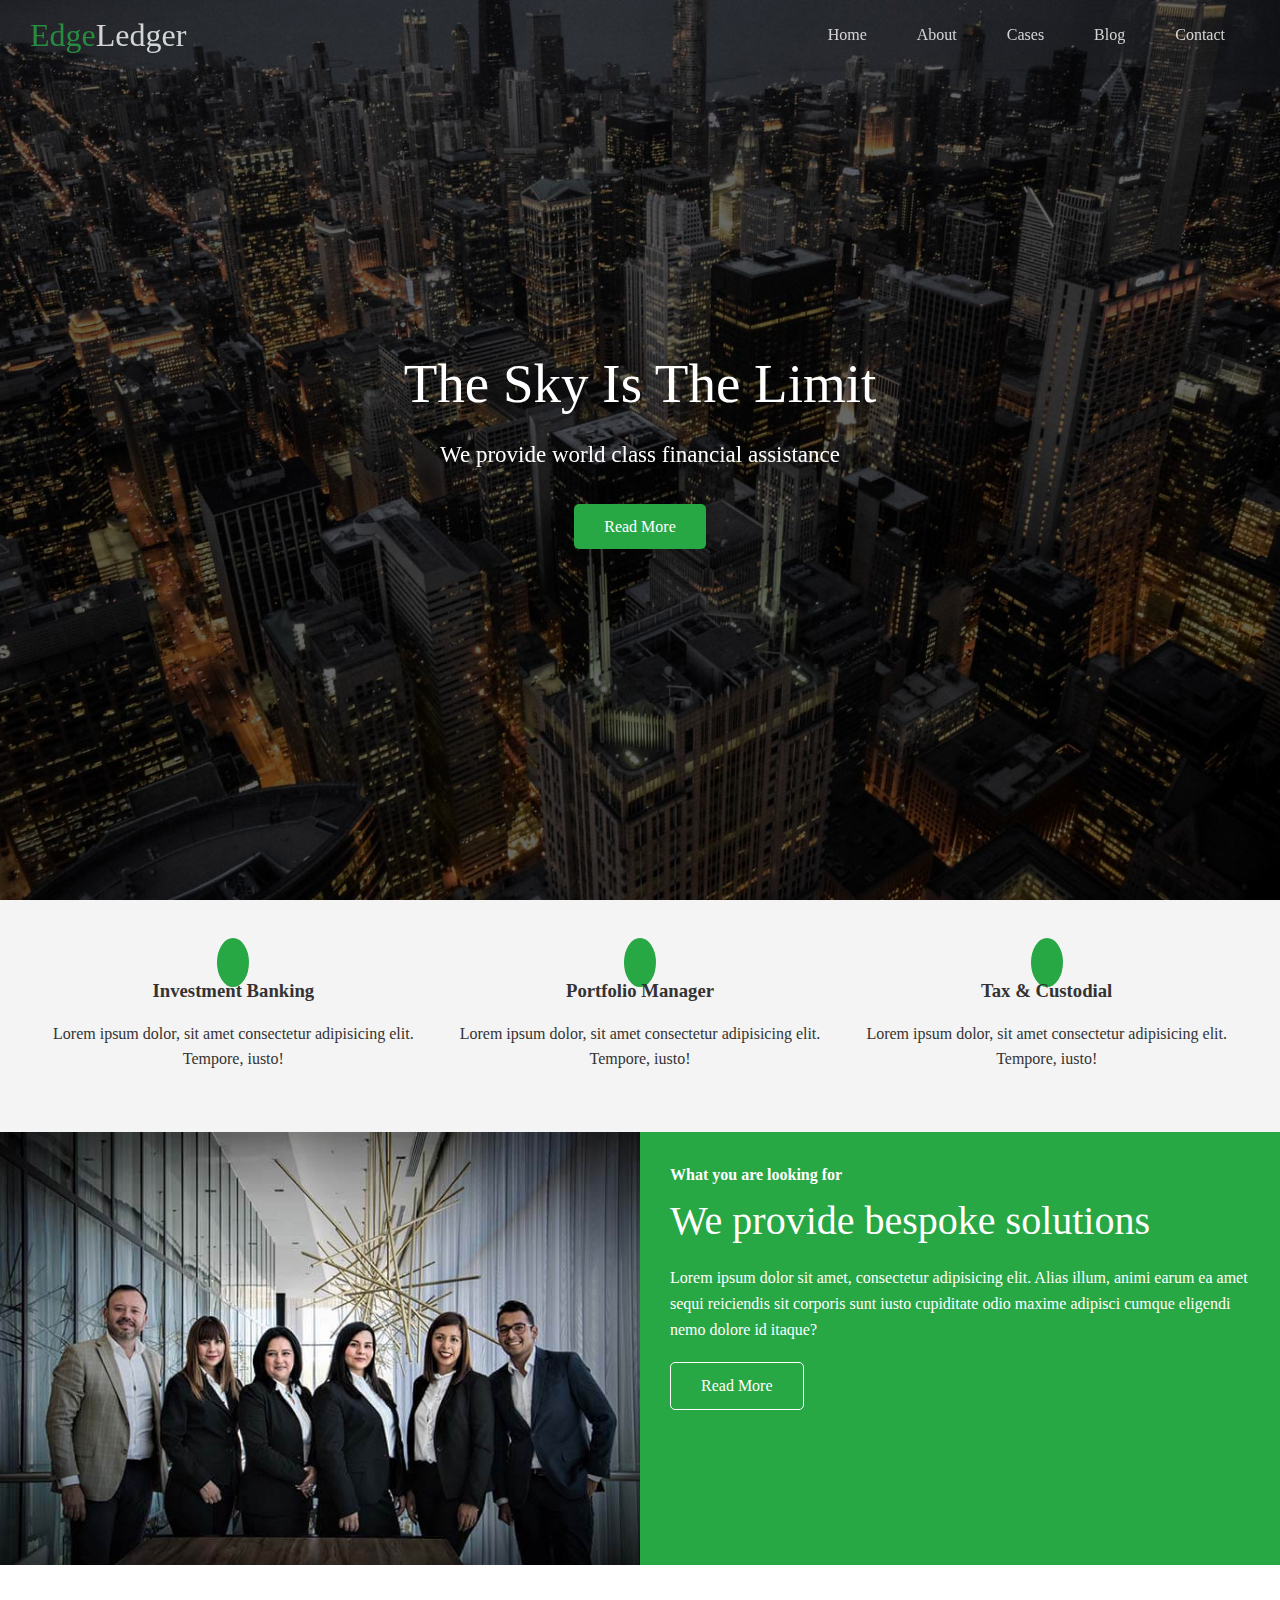
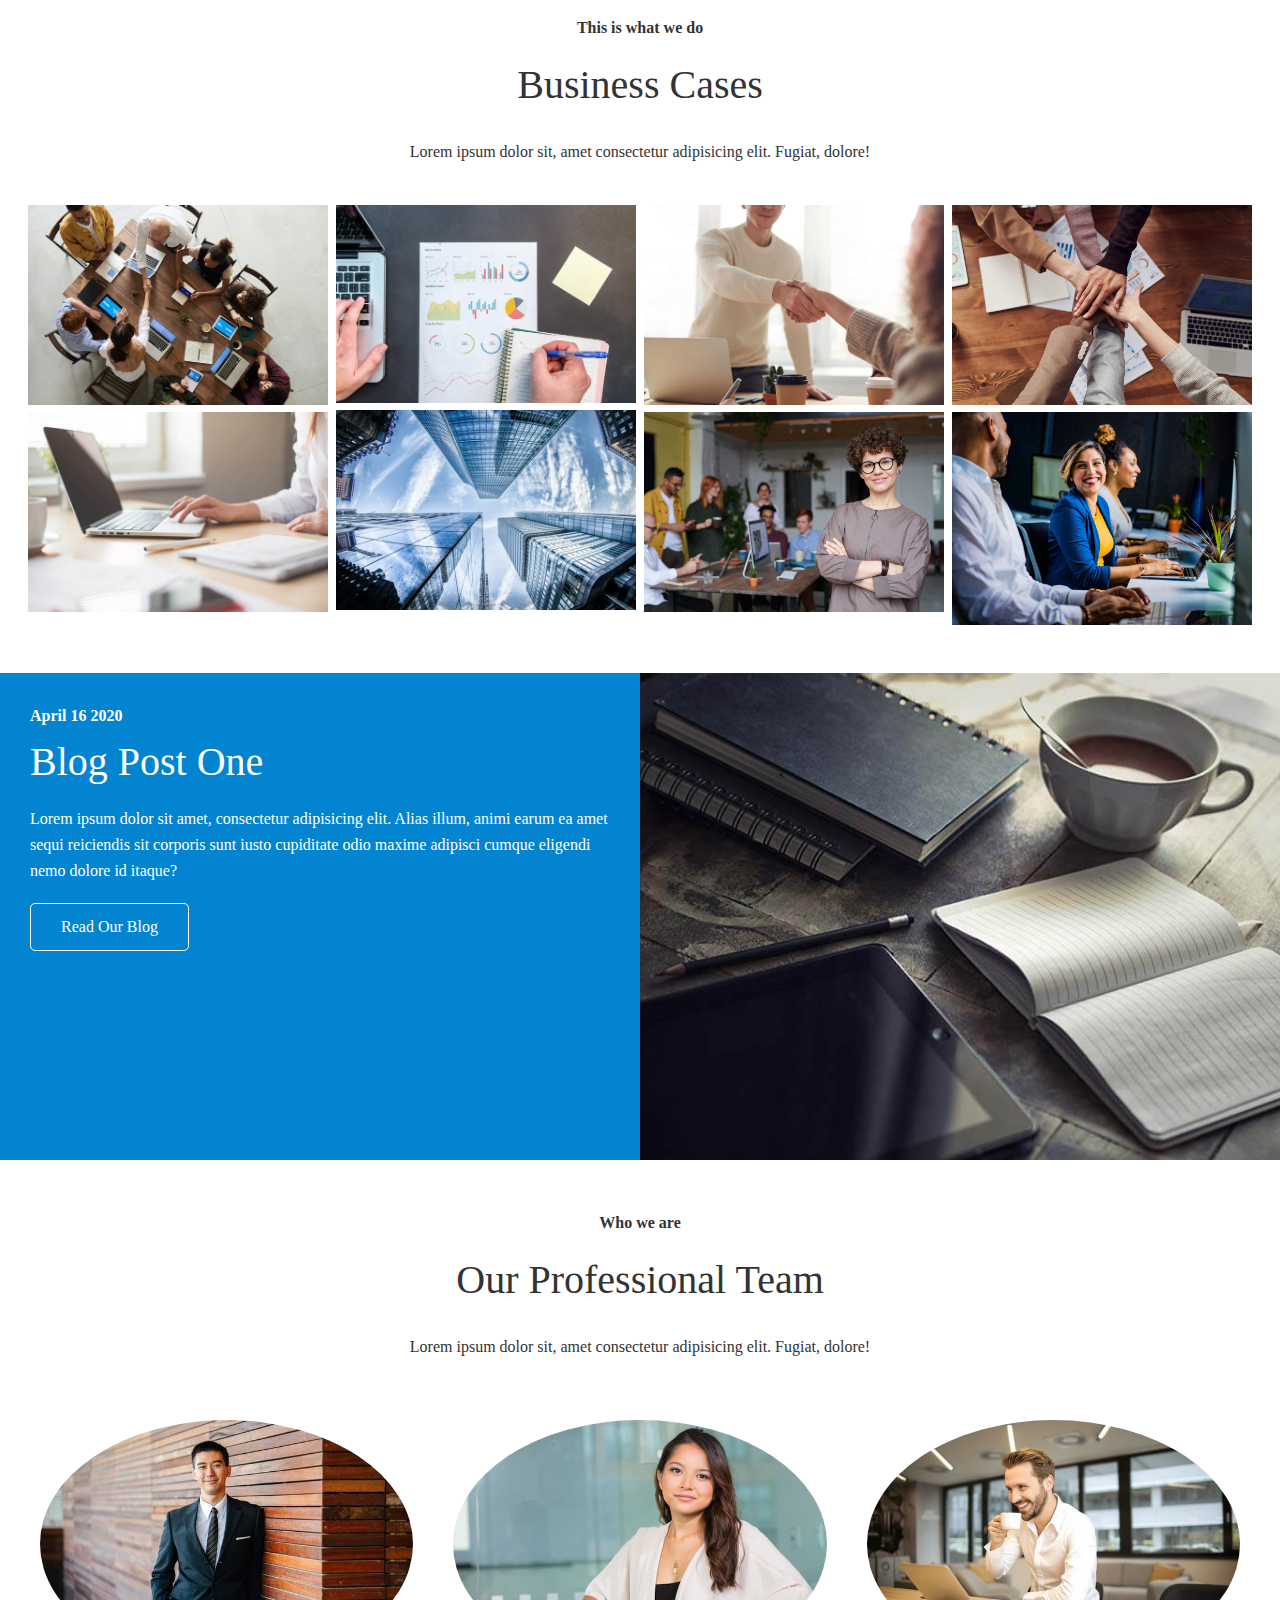
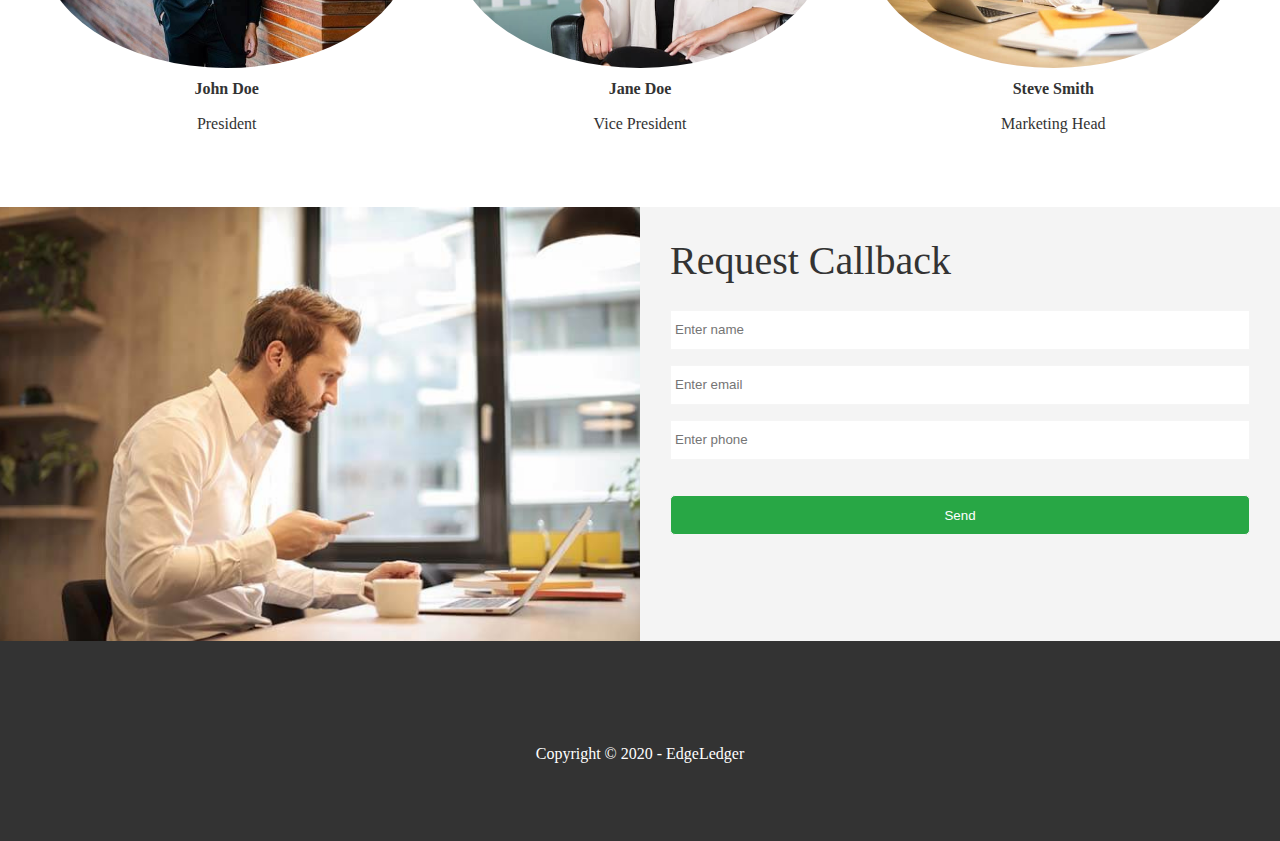
<file: index.html>
<!DOCTYPE html>
<html lang="en">
  <head>
    <meta charset="UTF-8" />
    <meta name="viewport" content="width=device-width, initial-scale=1.0" />
    <link rel="shortcut icon" type="image/x-icon" href="/favicon.ico" />
    <link
      rel="stylesheet"
      href="https://cdnjs.cloudflare.com/ajax/libs/font-awesome/5.13.0/css/all.min.css"
      integrity="sha256-h20CPZ0QyXlBuAw7A+KluUYx/3pK+c7lYEpqLTlxjYQ="
      crossorigin="anonymous"
    />
    <link rel="stylesheet" href="css/lightbox.min.css" />
    <link rel="stylesheet" href="css/utilities.css" />
    <link rel="stylesheet" href="css/style.css" />
    <title>Welcome To EdgeLedger</title>
  </head>
  <body id="home">
    <header class="hero">
      <div id="navbar" class="navbar top">
        <h1 class="logo">
          <span class="text-primary"><i class="fas fa-book-open"></i> Edge</span
          >Ledger
        </h1>
        <nav>
          <ul>
            <li><a href="#home">Home</a></li>
            <li><a href="#about">About</a></li>
            <li><a href="#cases">Cases</a></li>
            <li><a href="#blog">Blog</a></li>
            <li><a href="#contact">Contact</a></li>
          </ul>
        </nav>
      </div>

      <div class="content">
        <h1>The Sky Is The Limit</h1>
        <p>We provide world class financial assistance</p>
        <a href="#about" class="btn"
          ><i class="fas fa-chevron-right"></i> Read More</a
        >
      </div>
    </header>

    <main>
      <!-- About: Icons -->
      <section id="about" class="icons bg-light">
        <div class="flex-items">
          <div>
            <i class="fas fa-university fa-2x"></i>
            <div>
              <h3>Investment Banking</h3>
              <p>
                Lorem ipsum dolor, sit amet consectetur adipisicing elit.
                Tempore, iusto!
              </p>
            </div>
          </div>
          <div>
            <i class="fas fa-book-reader fa-2x"></i>
            <div>
              <h3>Portfolio Manager</h3>
              <p>
                Lorem ipsum dolor, sit amet consectetur adipisicing elit.
                Tempore, iusto!
              </p>
            </div>
          </div>
          <div>
            <i class="fas fa-pencil-alt fa-2x"></i>
            <div>
              <h3>Tax & Custodial</h3>
              <p>
                Lorem ipsum dolor, sit amet consectetur adipisicing elit.
                Tempore, iusto!
              </p>
            </div>
          </div>
        </div>
      </section>

      <!-- About:Solutions -->
      <section class="solutions flex-columns">
        <div class="row">
          <div class="column">
            <div class="column-1">
              <img src="images/home/people.jpg" alt="" />
            </div>
          </div>
          <div class="column">
            <div class="column-2 bg-primary">
              <h4>What you are looking for</h4>
              <h2>We provide bespoke solutions</h2>
              <p>
                Lorem ipsum dolor sit amet, consectetur adipisicing elit. Alias
                illum, animi earum ea amet sequi reiciendis sit corporis sunt
                iusto cupiditate odio maxime adipisci cumque eligendi nemo
                dolore id itaque?
              </p>
              <a href="#" class="btn btn-outline">
                <i class="fas fa-chevron"></i>
                Read More
              </a>
            </div>
          </div>
        </div>
      </section>

      <!-- Cases -->
      <section id="cases" class="cases flex-grid section-padding">
        <header class="section-header">
          <h4>This is what we do</h4>
          <h2>Business Cases</h2>
          <p>
            Lorem ipsum dolor sit, amet consectetur adipisicing elit. Fugiat,
            dolore!
          </p>
        </header>
        <div class="row">
          <div class="column">
            <a
              href="images/cases/cases1.jpg"
              data-lightbox="cases"
              data-title="Lorem ipsum dolor sit, amet consectetur adipisicing elit. Fugiat,
              dolore!"
            >
              <img src="images/cases/cases1.jpg" alt="" />
            </a>
            <a
              href="images/cases/cases2.jpg"
              data-lightbox="cases"
              data-title="Lorem ipsum dolor sit, amet consectetur adipisicing elit. Fugiat,
              dolore!"
            >
              <img src="images/cases/cases2.jpg" alt="" />
            </a>
          </div>
          <div class="column">
            <a
              href="images/cases/cases3.jpg"
              data-lightbox="cases"
              data-title="Lorem ipsum dolor sit, amet consectetur adipisicing elit. Fugiat,
            dolore!"
            >
              <img src="images/cases/cases3.jpg" alt="" />
            </a>
            <a
              href="images/cases/cases4.jpg"
              data-lightbox="cases"
              data-title="Lorem ipsum dolor sit, amet consectetur adipisicing elit. Fugiat,
              dolore!"
            >
              <img src="images/cases/cases4.jpg" alt="" />
            </a>
          </div>
          <div class="column">
            <a
              href="images/cases/cases5.jpg"
              data-lightbox="cases"
              data-title="Lorem ipsum dolor sit, amet consectetur adipisicing elit. Fugiat,
            dolore!"
            >
              <img src="images/cases/cases5.jpg" alt="" />
            </a>
            <a
              href="images/cases/cases6.jpg"
              data-lightbox="cases"
              data-title="Lorem ipsum dolor sit, amet consectetur adipisicing elit. Fugiat,
              dolore!"
            >
              <img src="images/cases/cases6.jpg" alt="" />
            </a>
          </div>
          <div class="column">
            <a
              href="images/cases/cases7.jpg"
              data-lightbox="cases"
              data-title="Lorem ipsum dolor sit, amet consectetur adipisicing elit. Fugiat,
            dolore!"
            >
              <img src="images/cases/cases7.jpg" alt="" />
            </a>
            <a
              href="images/cases/cases8.jpg"
              data-lightbox="cases"
              data-title="Lorem ipsum dolor sit, amet consectetur adipisicing elit. Fugiat,
              dolore!"
            >
              <img src="images/cases/cases8.jpg" alt="" />
            </a>
          </div>
        </div>
      </section>

      <!-- Blog -->
      <section id="blog" class="blog flex-columns flex-reverse">
        <div class="row">
          <div class="column">
            <div class="column-1">
              <img src="images/home/blog.jpg" alt="" />
            </div>
          </div>
          <div class="column">
            <div class="column-2 bg-secondary">
              <h4>April 16 2020</h4>
              <h2>Blog Post One</h2>
              <p>
                Lorem ipsum dolor sit amet, consectetur adipisicing elit. Alias
                illum, animi earum ea amet sequi reiciendis sit corporis sunt
                iusto cupiditate odio maxime adipisci cumque eligendi nemo
                dolore id itaque?
              </p>
              <a href="blog.html" class="btn btn-outline">
                <i class="fas fa-chevron"></i>
                Read Our Blog
              </a>
            </div>
          </div>
        </div>
      </section>

      <!-- Team -->
      <section id="team" class="team section-padding">
        <header class="section-header">
          <h4>Who we are</h4>
          <h2>Our Professional Team</h2>
          <p>
            Lorem ipsum dolor sit, amet consectetur adipisicing elit. Fugiat,
            dolore!
          </p>
        </header>
        <div class="flex-items">
          <div>
            <img src="images/team/person1.jpg" alt="" />
            <h4>John Doe</h4>
            <p>President</p>
          </div>
          <div>
            <img src="images/team/person2.jpg" alt="" />
            <h4>Jane Doe</h4>
            <p>Vice President</p>
          </div>
          <div>
            <img src="images/team/person3.jpg" alt="" />
            <h4>Steve Smith</h4>
            <p>Marketing Head</p>
          </div>
        </div>
      </section>

      <!-- Contact -->
      <section id="contact" class="contact flex-columns">
        <div class="row">
          <div class="column">
            <div class="column-1">
              <img src="images/home/contact.jpg" alt="" />
            </div>
          </div>
          <div class="column">
            <div class="column-2 bg-light">
              <h2>Request Callback</h2>
              <form action="" class="callback-form">
                <div class="form-control">
                  <label for="name"></label>
                  <input
                    type="text"
                    name="name"
                    id="name"
                    placeholder="Enter name"
                  />
                </div>
                <div class="form-control">
                  <label for="email"></label>
                  <input
                    type="email"
                    name="email"
                    id="email"
                    placeholder="Enter email"
                  />
                </div>
                <div class="form-control">
                  <label for="phone"></label>
                  <input
                    type="text"
                    name="phone"
                    id="phone"
                    placeholder="Enter phone"
                  />
                </div>
                <input type="submit" value="Send" id="submit" class="btn" />
              </form>
            </div>
          </div>
        </div>
      </section>
    </main>

    <footer class="footer bg-dark">
      <div class="social">
        <a href="#"><i class="fab fa-facebook fa-2x"></i></a>
        <a href="#"><i class="fab fa-twitter fa-2x"></i></a>
        <a href="#"><i class="fab fa-youtube fa-2x"></i></a>
        <a href="#"><i class="fab fa-linkedin fa-2x"></i></a>
      </div>
      <p>Copyright &copy; 2020 - EdgeLedger</p>
    </footer>

    <script
      src="https://code.jquery.com/jquery-3.5.0.min.js"
      integrity="sha256-xNzN2a4ltkB44Mc/Jz3pT4iU1cmeR0FkXs4pru/JxaQ="
      crossorigin="anonymous"
    ></script>
    <script src="js/lightbox.min.js"></script>
    <script>
      const navbar = document.getElementById('navbar');
      let scrolled = false;

      window.onscroll = function () {
        if (window.pageYOffset > 100) {
          navbar.classList.remove('top');
          if (!scrolled) {
            navbar.style.transform = 'translateY(-70px)';
          }
          setTimeout(function () {
            navbar.style.transform = 'translateY(0)';
            scrolled = true;
          }, 200);
        } else {
          navbar.classList.add('top');
          scrolled = false;
        }
      };

      // Smooth Scrolling
      $('#navbar a, .btn').on('click', function (e) {
        if (this.hash !== '') {
          e.preventDefault();

          const hash = this.hash;

          $('html, body').animate(
            {
              scrollTop: $(hash).offset().top - 100,
            },
            800
          );
        }
      });
    </script>
  </body>
</html>
</file>
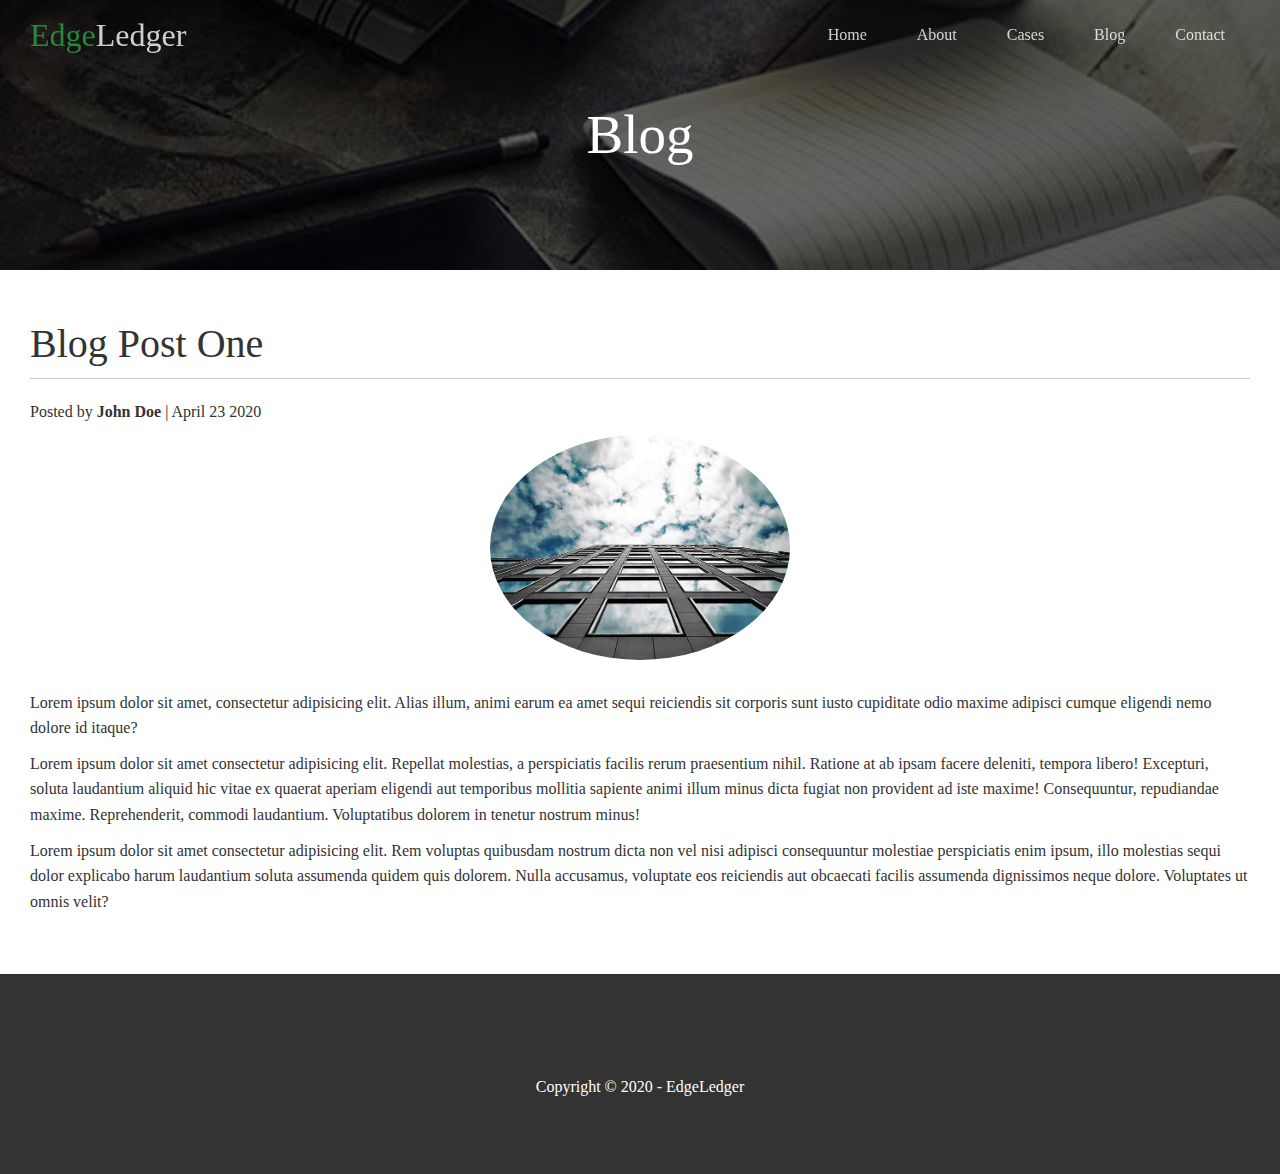
<file: post.html>
<!DOCTYPE html>
<html lang="en">
  <head>
    <meta charset="UTF-8" />
    <meta name="viewport" content="width=device-width, initial-scale=1.0" />
    <link
      rel="stylesheet"
      href="https://cdnjs.cloudflare.com/ajax/libs/font-awesome/5.13.0/css/all.min.css"
      integrity="sha256-h20CPZ0QyXlBuAw7A+KluUYx/3pK+c7lYEpqLTlxjYQ="
      crossorigin="anonymous"
    />
    <link rel="stylesheet" href="css/utilities.css" />
    <link rel="stylesheet" href="css/style.css" />
    <title>Post One</title>
  </head>
  <body id="home">
    <header class="hero blog">
      <div id="navbar" class="navbar top">
        <h1 class="logo">
          <span class="text-primary"><i class="fas fa-book-open"></i> Edge</span
          >Ledger
        </h1>
        <nav>
          <ul>
            <li><a href="index.html">Home</a></li>
            <li><a href="index.html#about">About</a></li>
            <li><a href="index.html#cases">Cases</a></li>
            <li><a href="index.html#blog">Blog</a></li>
            <li><a href="index.html#contact">Contact</a></li>
          </ul>
        </nav>
      </div>

      <div class="content">
        <h1>Blog</h1>
      </div>
    </header>

    <main>
      <section class="post">
        <h2>Blog Post One</h2>
        <p class="meta">
          <i class="fas fa-user"></i> Posted by <strong>John Doe</strong> |
          April 23 2020
        </p>
        <img src="images/blog/blog1.jpg" alt="" />
        <p>
          Lorem ipsum dolor sit amet, consectetur adipisicing elit. Alias illum,
          animi earum ea amet sequi reiciendis sit corporis sunt iusto
          cupiditate odio maxime adipisci cumque eligendi nemo dolore id itaque?
        </p>
        <p>
          Lorem ipsum dolor sit amet consectetur adipisicing elit. Repellat
          molestias, a perspiciatis facilis rerum praesentium nihil. Ratione at
          ab ipsam facere deleniti, tempora libero! Excepturi, soluta laudantium
          aliquid hic vitae ex quaerat aperiam eligendi aut temporibus mollitia
          sapiente animi illum minus dicta fugiat non provident ad iste maxime!
          Consequuntur, repudiandae maxime. Reprehenderit, commodi laudantium.
          Voluptatibus dolorem in tenetur nostrum minus!
        </p>
        <p>
          Lorem ipsum dolor sit amet consectetur adipisicing elit. Rem voluptas
          quibusdam nostrum dicta non vel nisi adipisci consequuntur molestiae
          perspiciatis enim ipsum, illo molestias sequi dolor explicabo harum
          laudantium soluta assumenda quidem quis dolorem. Nulla accusamus,
          voluptate eos reiciendis aut obcaecati facilis assumenda dignissimos
          neque dolore. Voluptates ut omnis velit?
        </p>
      </section>
    </main>

    <footer class="footer bg-dark">
      <div class="social">
        <a href="#"><i class="fab fa-facebook fa-2x"></i></a>
        <a href="#"><i class="fab fa-twitter fa-2x"></i></a>
        <a href="#"><i class="fab fa-youtube fa-2x"></i></a>
        <a href="#"><i class="fab fa-linkedin fa-2x"></i></a>
      </div>
      <p>Copyright &copy; 2020 - EdgeLedger</p>
    </footer>

    <script>
      const navbar = document.getElementById('navbar');
      let scrolled = false;

      window.onscroll = function () {
        if (window.pageYOffset > 100) {
          navbar.classList.remove('top');
          if (!scrolled) {
            navbar.style.transform = 'translateY(-70px)';
          }
          setTimeout(function () {
            navbar.style.transform = 'translateY(0)';
            scrolled = true;
          }, 200);
        } else {
          navbar.classList.add('top');
          scrolled = false;
        }
      };
    </script>
  </body>
</html>
</file>
<file: css/utilities.css>
/* Text Colors */
.text-primary {
    color: #28a745
}

.text-secondary {
    color: #0284d0
}

/* Button */
.btn {
    cursor: pointer;
    display: inline-block;
    padding: 10px 30px;
    color: #fff;
    background-color: #28a745;
    border: none;
    border-radius: 5px;
}

.btn:hover {
    opacity: 0.9;
}

.btn-primary, .bg-primary {
    background: #28a745;
    color: #fff;
}

.btn-secondary, .bg-secondary{
    background: #0284d0;
    color: #fff;
}

.btn-dark, .bg-dark {
    background: #333;
    color: #fff;
}

.btn-light, .bg-light {
    background: #f4f4f4;
    color: #333;
}

.btn-outline {
    background: transparent;
    border: 1px solid #fff;
}

/* Flex Items */
.flex-items {
    display: flex;
    text-align: center;
    justify-content: center;
    text-align: center;
    height: 100%;
}

.flex-items > div {
    padding: 20px;
}

/* Flex Columns */
.flex-columns.flex-reverse .row {
    flex-direction: row-reverse;
}


.flex-columns .row {
    display: flex;
    flex-direction: row;
    flex-wrap: wrap;
    width: 100%;
}

.flex-columns .column {
    display: flex;
    flex-direction: column;
    flex-basis: 100%;
    flex: 1;
}

.flex-columns .column .column-1,
.flex-columns .column .column-2 {
    height: 100%;
}

.flex-columns img {
    width: 100%;
    height: 100%;
    object-fit: cover;
}

.flex-columns .column-2 {
    display: flex;
    flex-direction: column;
    align-items: flex-start;
    justify-content: 30px;
    padding: 30px;
}

.flex-columns h2 {
    font-size: 40px;
    font-weight: 100;
}

.flex-columns h4 {
    margin-bottom: 10px;
}

.flex-columns p {
    margin: 20px 0;
}

/* Sectoin Header */
.section-header {
    padding: 30px;
    display: flex;
    flex-direction: column;
    align-items: center;
    justify-content: center;
    text-align: center;
}

.section-header h2 {
    font-size: 40px;
    margin: 20px 0;
}

.section-padding {
    padding: 20px 20px 40px;
}

/* Flex grid */
.flex-grid .row {
    display: flex;
    flex-wrap: wrap;
    padding: 0 4px;
}

.flex-grid .column {
    flex: 25%;
    max-width: 25%;
    padding: 0 4px;
}
</file>
<file: css/style.css>
@import url('https://fonts.googleapis.com/css2?family=Open+Sans:wght@300;400&display=swap');

* {
    box-sizing: border-box;
    padding: 0;
    margin: 0;
}

body {
    font-familiy: "Open Sans", sans-serif;
    background: #fff;
    color: #333;
    line-height: 1.6;
}

ul {
    list-style: none;
}

a {
    color: #333;
    text-decoration: none;
}

h1, h2 {
    font-weight: 300;
    line-height: 1.2;
}

p {
    margin: 10px 0;
}

img {
    width: 100%;
}

/* NavBar */
.navbar {
    display: flex;
    align-items: center;
    justify-content: space-between;
    background-color: #333;
    color: #fff;
    opacity: 0.8;
    width: 100%;
    height: 70px;
    position: fixed; 
    top: 0px;
    padding: 0 30px;
    transition: 0.5s;
}

.navbar a {
    color: #fff;
    padding: 10px 20px;
    margin: 0 5px;
}

.navbar a:hover {
    border-bottom: #28a745 2px solid; 
}

.navbar ul {
    display: flex;
}

.navbar .logo {
    font-weight: 400;
}

.navbar.top {
    background: transparent;
}

/* Header */
.hero {
    background: url('../images/home/showcase.jpg') no-repeat center center/cover;
    height: 100vh;
    position: relative;
    color: white;
}

.hero .content {
    display: flex;
    flex-direction: column;
    align-items: center;
    justify-content: center;
    text-align: center;
    height: 100%;
    padding: 0 20px;
}

.hero .content h1 {
    font-size: 55px;
}

.hero .content p {
    font-size: 23px;
    max-width: 600px;
    margin: 20px 0 30px;
}

.hero::before {
    content: '';
    position: absolute;
    top: 0;
    left: 0;
    width: 100%;
    height: 100%;
    background: rgba(0,0,0,0.6);
}

.hero * {
    z-index: 10;
}

.hero.blog {
    background: url('../images/home/blog.jpg') no-repeat center center/cover;
    height: 30vh;
}

/* Icons */
.icons {
    padding: 30px;
}

.icons h3 {
    font-weight: bold;
    margin-bottom: 15px;
}

.icons i {
    background-color: #28a745;
    color: #fff;
    padding: 1rem;
    border-radius: 50%;
    margin-bottom: 15px;
}

.cases img:hover {
    opacity: 0.7;
}

.team img {
    border-radius: 50%;
}

/* Callback Form */
.callback-form {
    width: 100%;
    padding: 20px 0;
}

.callback-form label {
    display: block;
    margin-bottom: 5px;
}

.callback-form .form-control {
    margin-bottom: 15px;
}

.callback-form input {
    width: 100%;
    padding: 4px;
    height: 40px;
    border: #f5f5f5 1px solid;
}

.callback-form input:focus {
    outline-color: #28a745;
}

.callback-form .btn {
    padding: 12px 0;
    margin-top: 20px;
}

/* Post */
.post {
    padding: 50px 30px;
}

.post h2 {
    font-size: 40px;
    margin-bottom: 20px;
    padding-bottom: 10px;
    border-bottom: #ccc solid 1px;
}

.post .eta {
    margin-bottom: 30px;
}

.post img {
    width: 300px;
    border-radius: 50%;
    display: block;
    margin: 0 auto 30px;
}

/* Footer */
.footer {
    display: flex;
    flex-direction: column;
    align-items: center;
    justify-content: center;
    text-align: center;
    height: 200px;
}

.footer a {
    color: #fff;
}

.footer a:hover {
    color: #28a745
}

.footer .social > * {
    margin-right: 30px;
}

/* Mobile */
@media(max-width: 760px) {
    .navbar {
        flex-direction: column;
        height: 120px;
        padding: 20px;
    }

    .navbar a {
        padding: 10px 10px;
        margin: 0 3px;
    }

    .flex-items {
        flex-direction: column;
    }

    .flex-columns .column, .flex-grid .column {
        flex: 100%;
        max-width: 100%;
    }

    .team img {
        width: 70%;
    }
}
</file>
